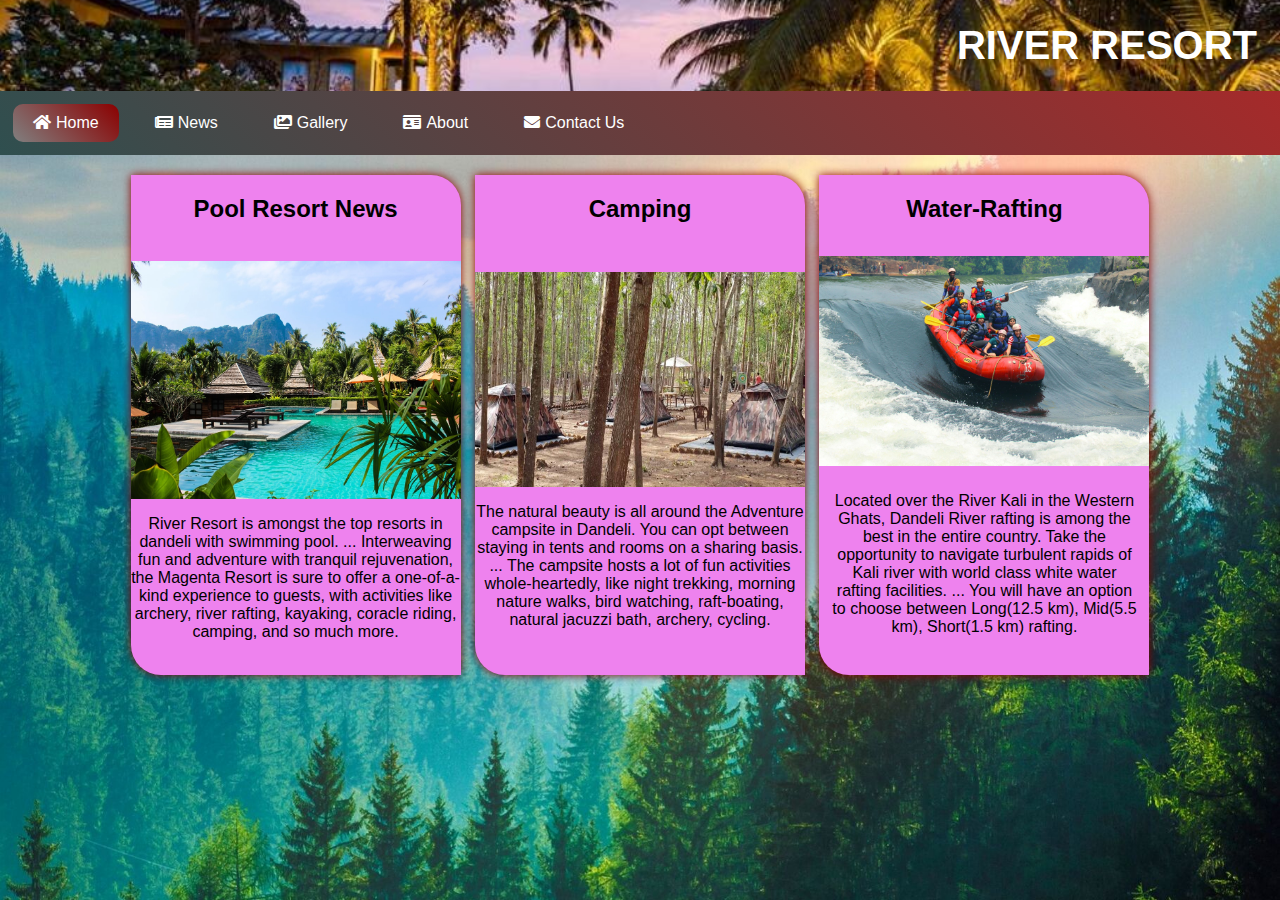
<file: index.html>
<!DOCTYPE html>
<html>
<head>
	<title>HOME PAGE</title>
	<link rel="stylesheet"  href="CSS/styles.css">
	<link rel="stylesheet" href="https://cdnjs.cloudflare.com/ajax/libs/animate.css/4.1.1/animate.min.css"  />
	<link rel="stylesheet"  href="fontawesome/fonts/css/all.css">

</head>
<body>
	<!--Main Header-->
	<header id="main-header">
		<h1 class="animate__animated animate__zoomIn">RIVER RESORT</h1>
	</header>

	<!--Main Navbar-->
	<nav id="main-nav" class="animate__animated animate__flipInX">
		<a href="#" class="active"><i class="fa fa-home"></i>Home</a>
		<a href="news.html"><i class="fa fa-newspaper"></i>News</a>
		<a href="g.html"><i class="fa fa-images"></i>Gallery</a>
		<a href="about.html"><i class="fa fa-id-card"></i>About</a>
		<a href="contect.html"><i class="fa fa-envelope"></i>Contact Us</a>
	</nav>

	<!--Main-Section-->
	<section id="main-section">
		<!--Beer News-->
		<article class="main-section-article">
			<h2>Pool Resort News</h2>
			<img src="IMAGES/pool.jpg">
			<div class="main-sectio-text">
				<p>River Resort is amongst the top resorts in dandeli with swimming pool. ... Interweaving fun and adventure with tranquil rejuvenation, the Magenta Resort is sure to offer a one-of-a-kind experience to guests, with activities like archery, river rafting, kayaking, coracle riding, camping, and so much more.</p>
			</div>
		</article>
		<!--Jack daniels News-->
		<article class="main-section-article">
			<h2>Camping</h2>
			<img src="IMAGES/camping1.jpg">
			<div class="main-sectio-text">
				<p>The natural beauty is all around the Adventure campsite in Dandeli. You can opt between staying in tents and rooms on a sharing basis. ... The campsite hosts a lot of fun activities whole-heartedly, like night trekking, morning nature walks, bird watching, raft-boating, natural jacuzzi bath, archery, cycling. </p>
			</div>
		</article>
		<!--vodka News-->
		<article class="main-section-article">
			<h2>Water-Rafting</h2>
			<img src="IMAGES/waterrafting.jpg">
			<div class="main-section-text">
				<p>Located over the River Kali in the Western Ghats, Dandeli River rafting is among the best in the entire country. Take the opportunity to navigate turbulent rapids of Kali river with world class white water rafting facilities. ... You will have an option to choose between Long(12.5 km), Mid(5.5 km), Short(1.5 km) rafting.</p>
			</div>
		</article>
	</section>
</body>
</html>

	<!--Main-Section-News-->
</file>
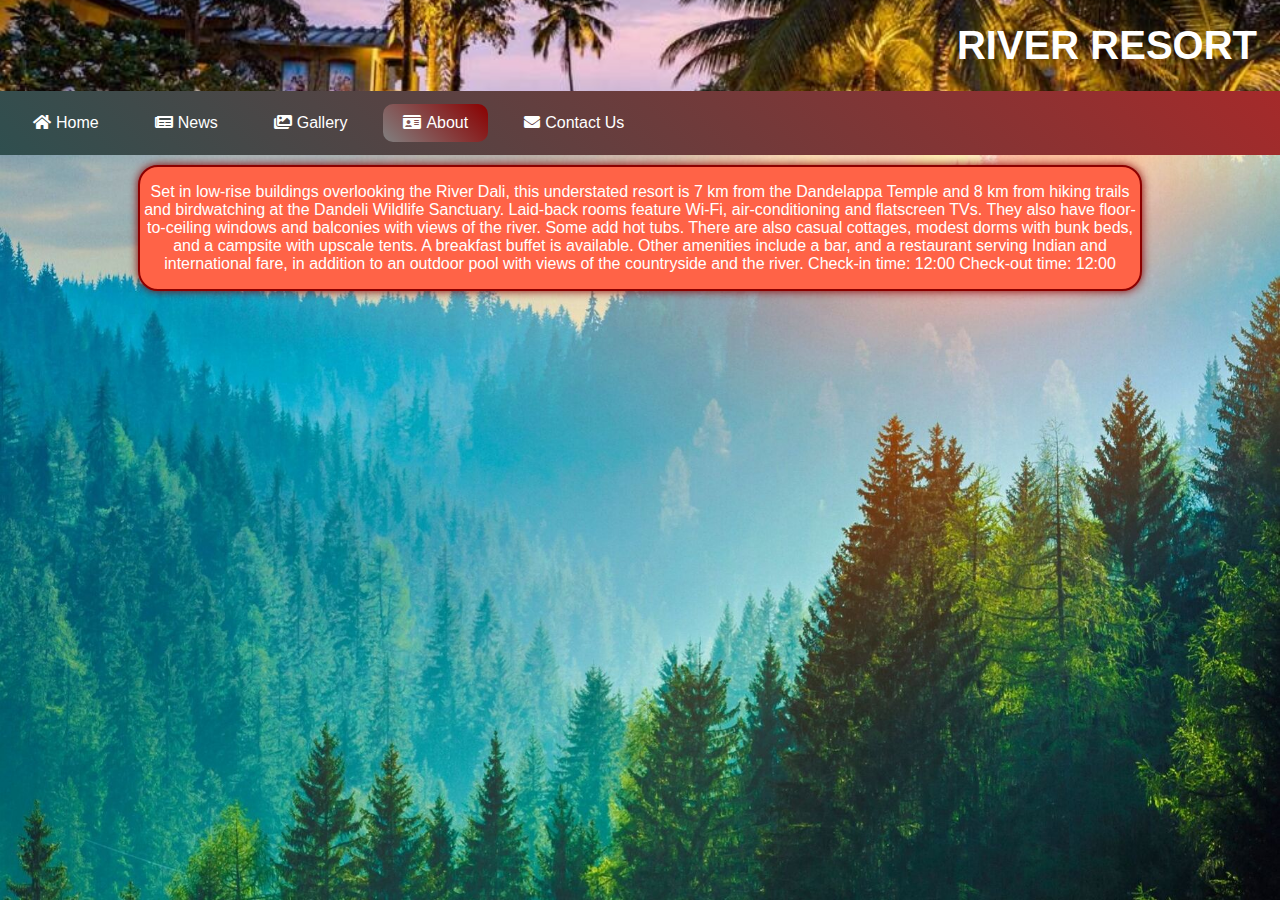
<file: about.html>
<!DOCTYPE html>
<html>
<head>
	<title>HOME PAGE</title>
	<link rel="stylesheet"  href="CSS/styles.css">
	<link rel="stylesheet" href="https://cdnjs.cloudflare.com/ajax/libs/animate.css/4.1.1/animate.min.css"  />
	<link rel="stylesheet"  href="fontawesome/fonts/css/all.css">

</head>
<body>
	<!--Main Header-->
	<header id="main-header">
		<h1 class="animate__animated animate__zoomIn">RIVER RESORT</h1>
	</header>

	<!--Main Navbar-->
	<nav id="main-nav" class="animate__animated animate__flipInX">
		<a href="index.html"><i class="fa fa-home"></i>Home</a>
		<a href="news.html" ><i class="fa fa-newspaper"></i>News</a>
		<a href="g.html"  ><i class="fa fa-images"></i>Gallery</a>
		<a href="#" class="active"><i class="fa fa-id-card"></i>About</a>
		<a href="contect.html"><i class="fa fa-envelope"></i>Contact Us</a>
	</nav>
	<section id="main-section-news">
		<article class="main-section-news-article">
		<p>Set in low-rise buildings overlooking the River Dali, this understated resort is 7 km from the Dandelappa Temple and 8 km from hiking trails and birdwatching at the Dandeli Wildlife Sanctuary.
Laid-back rooms feature Wi-Fi, air-conditioning and flatscreen TVs. They also have floor-to-ceiling windows and balconies with views of the river. Some add hot tubs. There are also casual cottages, modest dorms with bunk beds, and a campsite with upscale tents.

A breakfast buffet is available. Other amenities include a bar, and a restaurant serving Indian and international fare, in addition to an outdoor pool with views of the countryside and the river.

Check-in time: 12:00
Check-out time: 12:00</p>
			
		</article>
	
</body>
</html>
</file>
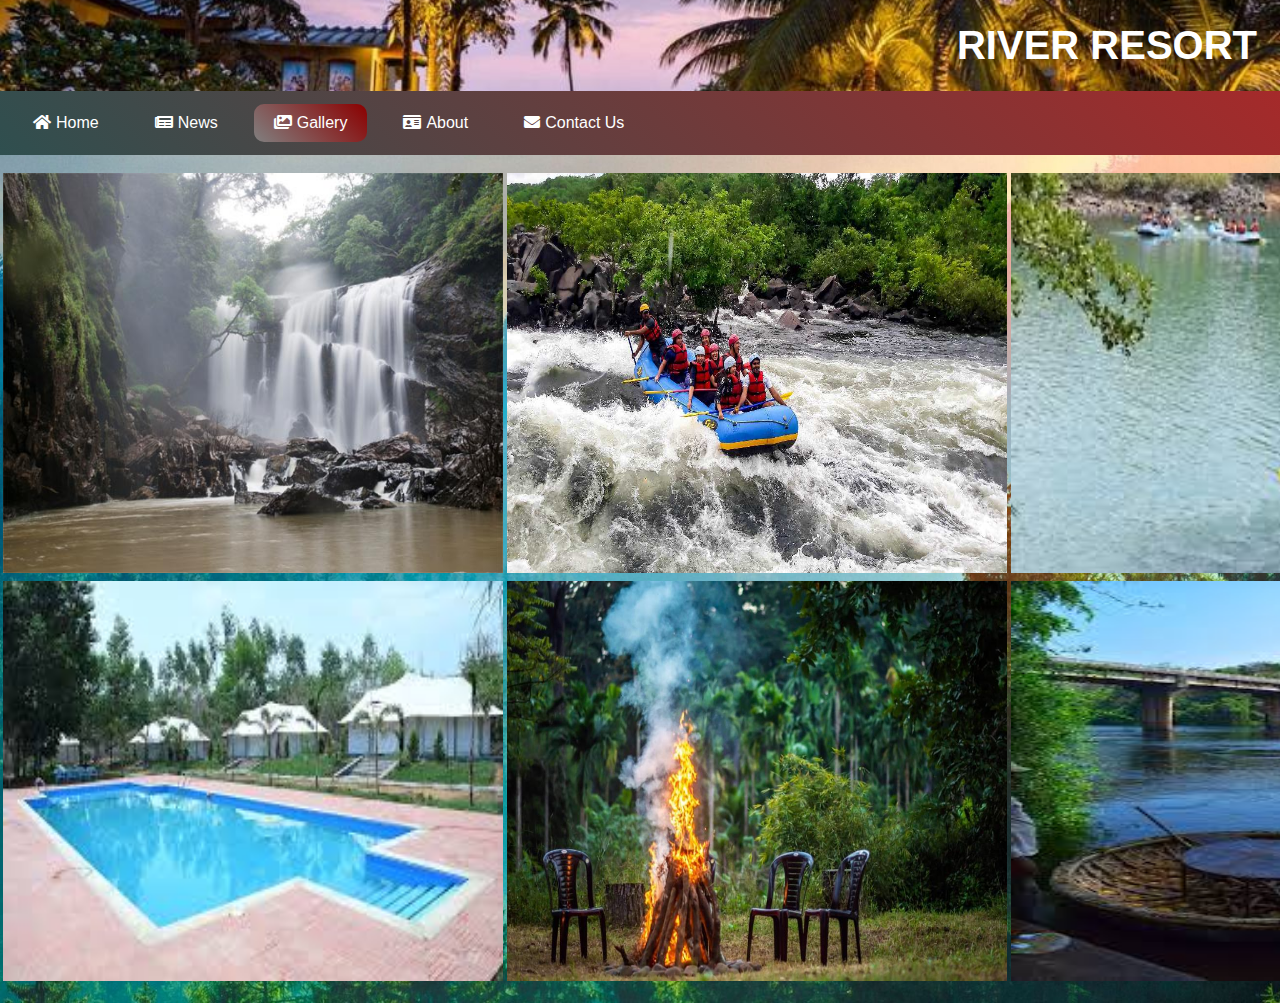
<file: g.html>
<!DOCTYPE html>
<html>
<head>
	<title>HOME PAGE</title>
	<link rel="stylesheet"  href="CSS/styles.css">
	<link rel="stylesheet" href="https://cdnjs.cloudflare.com/ajax/libs/animate.css/4.1.1/animate.min.css"  />
	<link rel="stylesheet"  href="fontawesome/fonts/css/all.css">

</head>
<body>
	<!--Main Header-->
	<header id="main-header">
		<h1 class="animate__animated animate__zoomIn">RIVER RESORT</h1>
	</header>

	<!--Main Navbar-->
	<nav id="main-nav" class="animate__animated animate__flipInX">
		<a href="index.html"><i class="fa fa-home"></i>Home</a>
		<a href="news.html" ><i class="fa fa-newspaper"></i>News</a>
		<a href="#" class="active" ><i class="fa fa-images"></i>Gallery</a>
		<a href="about.html"><i class="fa fa-id-card"></i>About</a>
		<a href="contect.html"><i class="fa fa-envelope"></i>Contact Us</a>
	</nav>

  <section id="main-section">
		<!--Beer News-->
		<table>
			<tr>
				<td><img src="IMAGES/img1.jpg" width="500PX" height="400PX"></td>
				<td><img src="IMAGES/img2.jpg" width="500PX" height="400PX"></td>
				<td><img src="IMAGES/img4.jpg" width="500PX" height="400PX"></td>
			</tr>
			<tr>
				<td><img src="IMAGES/img5.jpg" width="500PX" height="400PX"></td>
				<td><img src="IMAGES/img6.jpg" width="500PX" height="400PX"></td>
				<td><img src="IMAGES/img7.jpg" width="500PX" height="400PX"></td>
			</tr>
		</table>
	</section>

	<!--Main-Section-News-
</file>
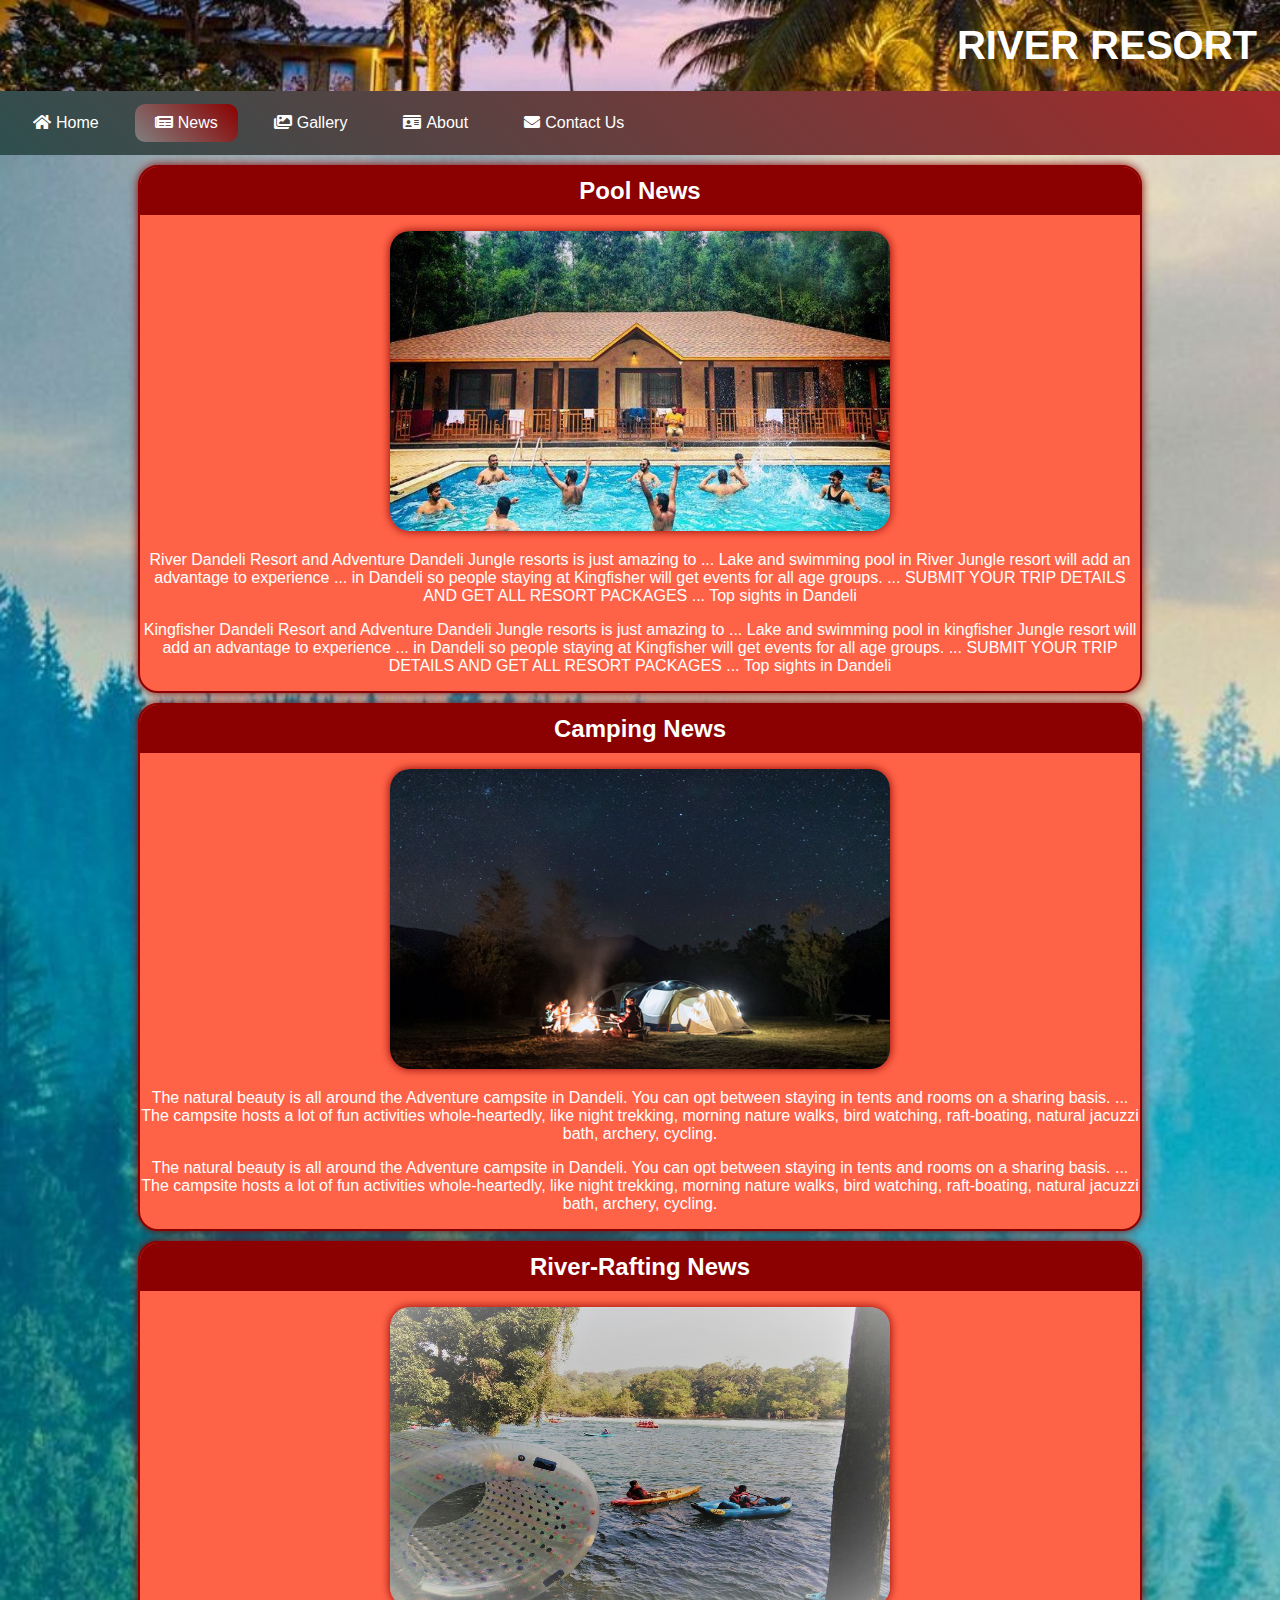
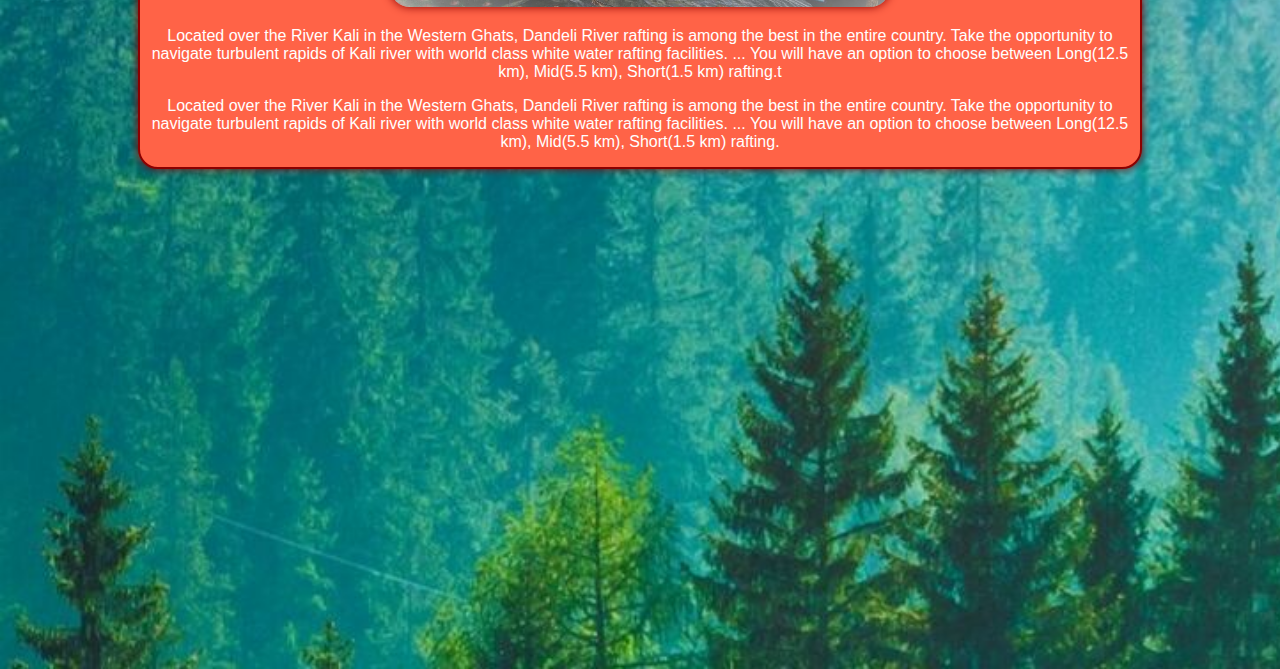
<file: news.html>
<!DOCTYPE html>
<html>
<head>
	<title>HOME PAGE</title>
	<link rel="stylesheet"  href="CSS/styles.css">
	<link rel="stylesheet" href="https://cdnjs.cloudflare.com/ajax/libs/animate.css/4.1.1/animate.min.css"  />
	<link rel="stylesheet"  href="fontawesome/fonts/css/all.css">

</head>
<body>
	<!--Main Header-->
	<header id="main-header">
		<h1 class="animate__animated animate__zoomIn">RIVER RESORT</h1>
	</header>

	<!--Main Navbar-->
	<nav id="main-nav" class="animate__animated animate__flipInX">
		<a href="index.html"><i class="fa fa-home"></i>Home</a>
		<a href="#" class="active"><i class="fa fa-newspaper"></i>News</a>
		<a href="g.html" ><i class="fa fa-images"></i>Gallery</a>
		<a href="about.html"><i class="fa fa-id-card"></i>About</a>
		<a href="#"><i class="fa fa-envelope"></i>Contact Us</a>
	</nav>


	<section id="main-section-news">
		<article class="main-section-news-article">
			<h2>Pool News</h2>
			<figure class="zoom">
				<img src="IMAGES/mainimg1.jpg" alt="">
			</figure>
			<p>River Dandeli Resort and Adventure Dandeli Jungle resorts is just amazing to ... Lake and swimming pool in River Jungle resort will add an advantage to experience ... in Dandeli so people staying at Kingfisher will get events for all age groups. ... SUBMIT YOUR TRIP DETAILS AND GET ALL RESORT PACKAGES ...
             Top sights in Dandeli </p>
			<p>Kingfisher Dandeli Resort and Adventure Dandeli Jungle resorts is just amazing to ... Lake and swimming pool in kingfisher Jungle resort will add an advantage to experience ... in Dandeli so people staying at Kingfisher will get events for all age groups. ... SUBMIT YOUR TRIP DETAILS AND GET ALL RESORT PACKAGES ...
            Top sights in Dandeli </p>
		</article>
		<article class="main-section-news-article">
			<h2>Camping News</h2>
			<figure class="zoom">
				<img src="IMAGES/mainimg2.jpg" alt="">
			</figure>
			<p>The natural beauty is all around the Adventure campsite in Dandeli. You can opt between staying in tents and rooms on a sharing basis. ... The campsite hosts a lot of fun activities whole-heartedly, like night trekking, morning nature walks, bird watching, raft-boating, natural jacuzzi bath, archery, cycling. </p>
			<p>The natural beauty is all around the Adventure campsite in Dandeli. You can opt between staying in tents and rooms on a sharing basis. ... The campsite hosts a lot of fun activities whole-heartedly, like night trekking, morning nature walks, bird watching, raft-boating, natural jacuzzi bath, archery, cycling. </p>
		</article>
		<article class="main-section-news-article">
			<h2>River-Rafting News</h2>
			<figure class="zoom">
				<img src="IMAGES/mainimg3.jpg" alt="">
			</figure>
			<p>Located over the River Kali in the Western Ghats, Dandeli River rafting is among the best in the entire country. Take the opportunity to navigate turbulent rapids of Kali river with world class white water rafting facilities. ... You will have an option to choose between Long(12.5 km), Mid(5.5 km), Short(1.5 km) rafting.t </p>
			<p>Located over the River Kali in the Western Ghats, Dandeli River rafting is among the best in the entire country. Take the opportunity to navigate turbulent rapids of Kali river with world class white water rafting facilities. ... You will have an option to choose between Long(12.5 km), Mid(5.5 km), Short(1.5 km) rafting. </p>
		</article>
	</section>



<div style="margin-bottom:500px"></div>
</body>
</html>
</file>
<file: CSS/styles.css>
body
{
	margin:0px;
	font-family:'Arial',sans-serif;
	background-image: url('../IMAGES/bg1.jpg');
	background-size: cover;
	background-repeat: no-repeat;
}

/*----------Main-Header----------*/
#main-header
{
	background:white url('../IMAGES/heading.jpg') no-repeat scroll center;
	background-size:cover;
	padding:23px;
	text-align:right;
}
#main-header h1
{
	margin:0px;
	color:white;
	font-size:40px;
}

/*----------Main-Navbar----------*/
#main-nav
{
	background:linear-gradient(45deg,darkslategrey,brown);
	padding:5px;
	display:flex;
	flex-direction:row;
}
#main-nav a
{
	color:white;
	text-decoration:none;
	margin:8px;
	display:inline-block;
	padding:10px 20px;
}
#main-nav a.active
{
	background:linear-gradient(45deg,grey,darkred);
	border-radius:10px;
	color:white;
}
#main-nav a:hover
{
	background:linear-gradient(45deg,grey,rgb(242,147,36));
	border-radius:10px;
	box-shadow:0 0 10px white;
}
.fa
{
	padding-right:5px;
}


/*----------Main-Section----------*/
#main-section
{
	text-align:center;
	margin:15px 0px;
}
#main-section .main-section-article
{
	box-shadow:0 0 10px darkred;
	width:330px;
	height:500px;
	margin:5px;
	display:inline-grid;
	border-radius:0px 30px 0px 30px;
	transition:all 0.5s;
	background-color: violet;
}
#main-section .main-section-article:hover
{
	width:340px;
	cursor:pointer;
}
.main-section-article img
{
	width:100%;
	height: 100%;
}
.main-section-article .main-section-text
{
	padding:10px;
}

/*----------Main-Section-News----------*/
#main-section-news
{
	width:80%;
	margin:auto;
}
#main-section-news .main-section-news-article
{
	border:2px solid darkred;
	box-shadow:0 0 10px darkred;
	border-radius:20px;
	margin:10px;
	overflow:hidden;
	text-align:center;
	background-color: tomato;
	color:white;
}
#main-section-news .main-section-news-article img
{
	width:500px;
	height:300px;
	box-shadow:0 0 10px darkred;
	border-radius:20px;
	transition:all 0.5s;
}
#main-section-news .main-section-news-article img:hover
{
	transform:scale(1.2,1.2);
}
#main-section-news .main-section-news-article h2
{
	background-color:darkred;
	color:white;
	margin:0px;
	padding:10px;
}

@media (max-width:600px)
{
	#main-nav
	{
		flex-direction:column;
	}
}
@media (max-width:750px)
{
	#main-nav
	{
		flex-direction:column;
	}
	#main-section-news .main-section-news-article img
	{
		width:400px;
	}

}
@media (max-width:500px)
{
	#main-nav
	{
		flex-direction:column;
	}
	#main-section-news .main-section-news-article img
	{
		width:200px;
	}

}



table
{
	width: 100%;
}
 h4
 {
 	color: red;
 	margin-top: 20px;
 	padding: 10px;
 	text-align: center;
 }
footer
{
	background-color: orange;
	/*color:white;*/
	width:100%;
	text-align: center;
	border-radius: 30px;
}
</file>
